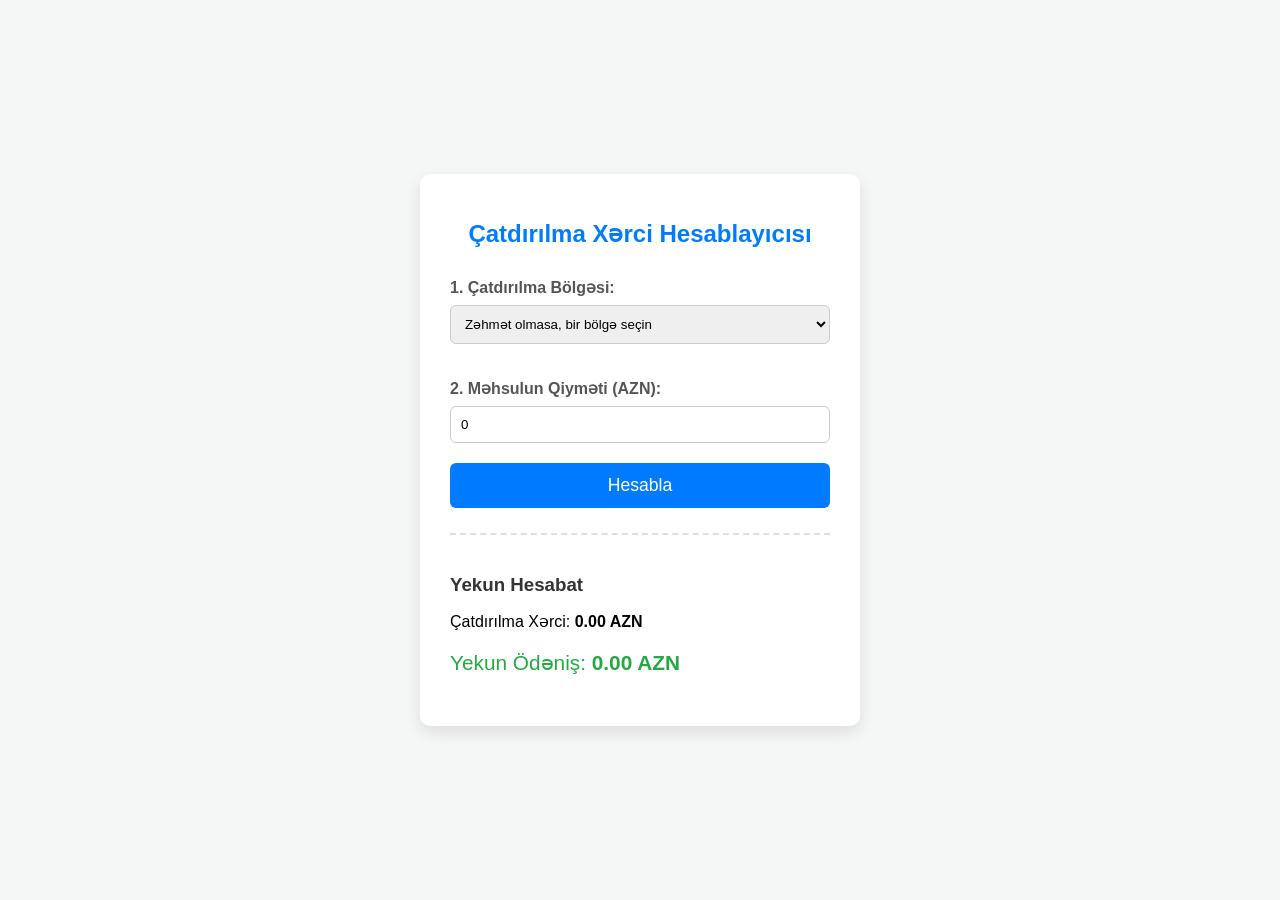
<file: src/index.html>
<!DOCTYPE html>
<html lang="az">
<head>
    <meta charset="UTF-8">
    <meta name="viewport" content="width=device-width, initial-scale=1.0">
    <title>Çatdırılma Kalkulyatoru</title>
    <link rel="stylesheet" href="style.css">
</head>
<body>

<div class="calculator-container">
    <h1>Çatdırılma Xərci Hesablayıcısı</h1>

    <label for="city-select">1. Çatdırılma Bölgəsi:</label>
    <select id="city-select" name="delivery_area">
        <option value="" disabled selected>Zəhmət olmasa, bir bölgə seçin</option>
        <option value="bakı">Bakı</option>
        <option value="xırdalan">Xırdalan</option>
        <option value="sumqayıt">Sumqayıt</option>
    </select>

    <label for="price">2. Məhsulun Qiyməti (AZN):</label>
    <input type="number" id="price" min="0" value="0">

    <button onclick="calculateDelivery()">Hesabla</button>

    <div id="result-area">
        <h3>Yekun Hesabat</h3>
        <p id="status-message"></p>
        <p>Çatdırılma Xərci: <span id="delivery-cost">0.00 AZN</span></p>
        <p class="total">Yekun Ödəniş: <span id="total-cost">0.00 AZN</span></p>
    </div>
</div>

<script src="script.js"></script>
</body>
</html>
</file>
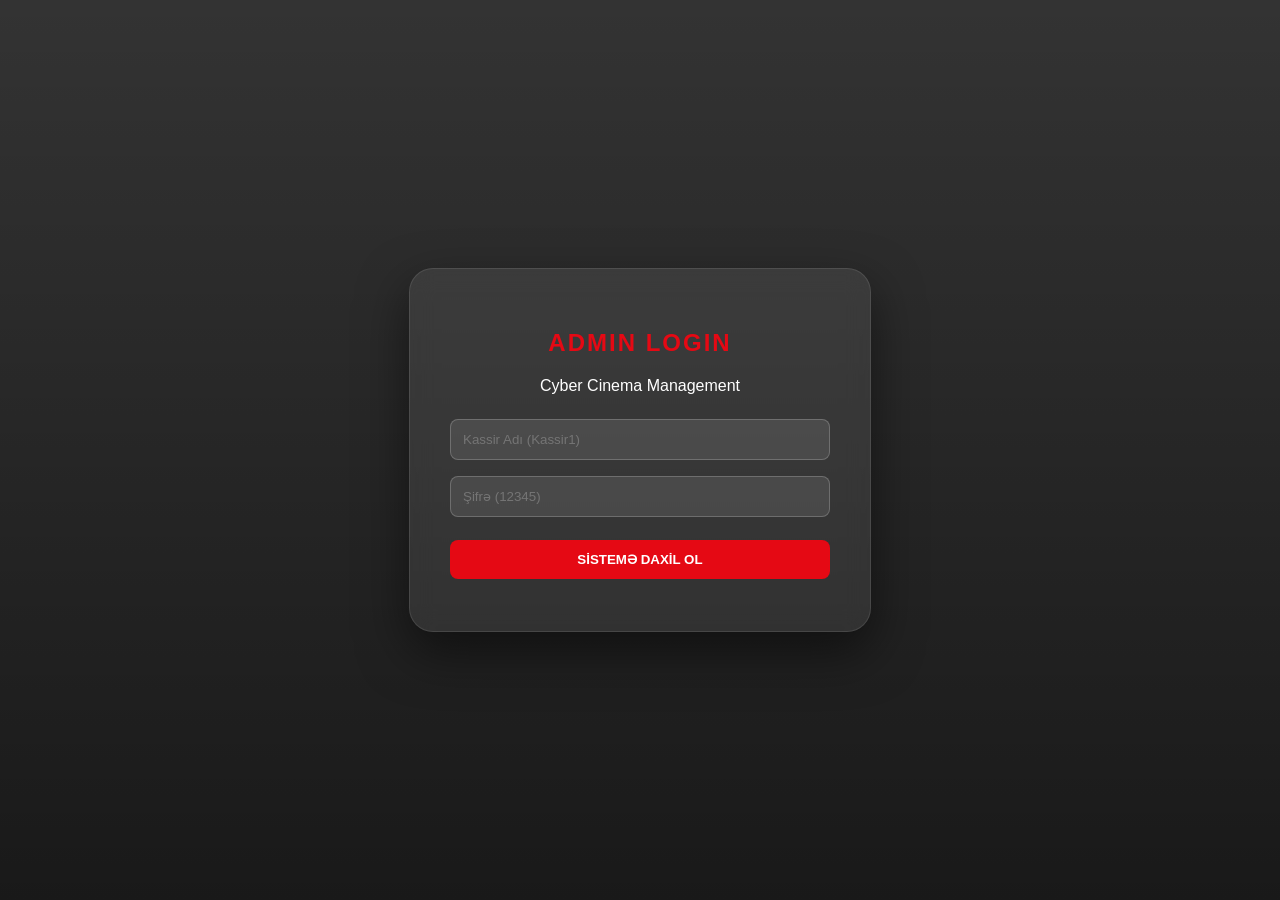
<file: src/Mentor/L11/CinemaManagementSystem/Front/index.html>
<!DOCTYPE html>
<html lang="az">
<head>
    <meta charset="UTF-8">
    <meta name="viewport" content="width=device-width, initial-scale=1.0">
    <title>Code Polis Cinema System</title>
    <link rel="stylesheet" href="style.css">
</head>
<body>

<div id="login-box" class="glass-panel">
    <h2 class="brand-color">ADMIN LOGIN</h2>
    <p>Cyber Cinema Management</p>
    <div class="input-group">
        <input type="text" id="username" placeholder="Kassir Adı (Kassir1)">
        <input type="password" id="password" placeholder="Şifrə (12345)">
    </div>
    <button onclick="handleLogin()">SİSTEMƏ DAXİL OL</button>
    <p id="error-msg" class="error"></p>
</div>

<div id="main-app" class="glass-panel main-container hidden">
    <header>
        <h3>Xoş gəldiniz, <span id="user-display" class="brand-color"></span></h3>
        <button class="btn-sm btn-outline" onclick="logout()">Çıxış</button>
    </header>

    <nav class="menu-tabs">
        <button onclick="showSection('view-hall')">🎬 Zala Bax</button>
        <button onclick="showSection('add-bron')">➕ Yeni Bron</button>
        <button onclick="showSection('search-section')">🔍 Axtarış</button>
    </nav>

    <main class="content-area">
        <div id="view-hall" class="section">
            <h4>Oturacaqların Vəziyyəti</h4>
            <div class="hall-grid" id="hall-grid-container"></div>
        </div>

        <div id="add-bron" class="section hidden">
            <h4>Müştəri Qeydiyyatı</h4>
            <div class="form-group">
                <input type="number" id="row-in" placeholder="Sıra (0-2)" min="0" max="2">
                <input type="number" id="col-in" placeholder="Yer (0-2)" min="0" max="2">
                <input type="text" id="name-in" placeholder="Müştərinin Tam Adı">
                <button class="btn-success" onclick="addBooking()">Bronu Tamamla</button>
            </div>
        </div>

        <div id="search-section" class="section hidden">
            <h4>Ada görə filtr</h4>
            <div class="search-box">
                <input type="text" id="search-name" placeholder="Axtarılacaq ad...">
                <button onclick="searchName()">Tap</button>
            </div>
            <div id="search-result" class="result-display"></div>
        </div>
    </main>
</div>

<script src="script.js"></script>
</body>
</html>
</file>
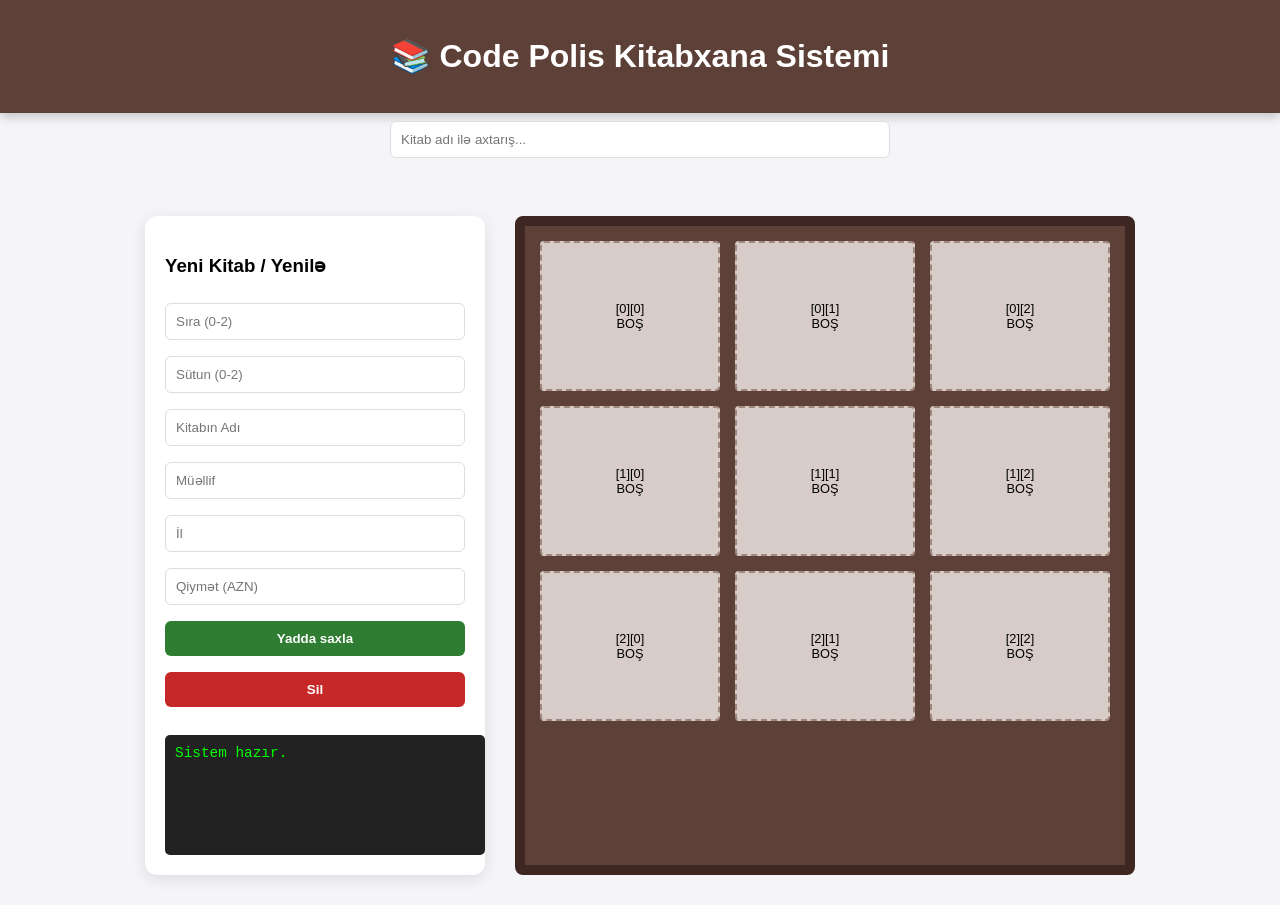
<file: src/Mentor/L11/LibraryBookManagementSystem/Front/index.html>
<!DOCTYPE html>
<html lang="az">
<head>
    <meta charset="UTF-8">
    <meta name="viewport" content="width=device-width, initial-scale=1.0">
    <title>Code Polis - Kitabxana Sistemi</title>
    <style>
        :root {
            --wood: #5d4037;
            --shelf: #d7ccc8;
            --gold: #ffc107;
            --bg: #f4f4f9;
        }

        body {
            font-family: 'Segoe UI', Tahoma, Geneva, Verdana, sans-serif;
            background-color: var(--bg);
            margin: 0;
            display: flex;
            flex-direction: column;
            align-items: center;
        }

        header {
            background-color: var(--wood);
            color: white;
            width: 100%;
            text-align: center;
            padding: 1rem 0;
            box-shadow: 0 4px 10px rgba(0,0,0,0.2);
        }

        .container {
            display: flex;
            gap: 30px;
            padding: 30px;
            max-width: 1200px;
            flex-wrap: wrap;
            justify-content: center;
        }

        /* Form dizaynı */
        .controls {
            background: white;
            padding: 20px;
            border-radius: 12px;
            box-shadow: 0 4px 15px rgba(0,0,0,0.1);
            width: 300px;
        }

        input, button {
            width: 100%;
            padding: 10px;
            margin: 8px 0;
            border-radius: 6px;
            border: 1px solid #ddd;
            box-sizing: border-box;
        }

        button {
            background-color: #2e7d32;
            color: white;
            border: none;
            cursor: pointer;
            font-weight: bold;
            transition: 0.3s;
        }

        button:hover { background-color: #1b5e20; }
        .btn-delete { background-color: #c62828; }
        .btn-delete:hover { background-color: #8e0000; }

        /* Kitabxana Rəfi (Grid) */
        .library-grid {
            display: grid;
            grid-template-columns: repeat(3, 180px);
            grid-template-rows: repeat(3, 150px);
            gap: 15px;
            background: var(--wood);
            padding: 15px;
            border-radius: 8px;
            border: 10px solid #3e2723;
        }

        .shelf-slot {
            background-color: var(--shelf);
            border: 2px dashed #a1887f;
            border-radius: 4px;
            display: flex;
            flex-direction: column;
            align-items: center;
            justify-content: center;
            font-size: 0.8rem;
            position: relative;
            transition: 0.3s;
            overflow: hidden;
            text-align: center;
            padding: 5px;
        }

        .shelf-slot.occupied {
            background: #fff;
            border: 1px solid #ddd;
            box-shadow: inset 0 -10px 0 var(--gold);
        }

        .book-icon {
            font-size: 2rem;
            margin-bottom: 5px;
        }

        .book-info b { color: #2e7d32; }

        .search-area {
            width: 100%;
            max-width: 500px;
            margin-bottom: 20px;
        }

        .log-panel {
            margin-top: 20px;
            background: #222;
            color: #0f0;
            padding: 10px;
            border-radius: 5px;
            width: 100%;
            height: 100px;
            overflow-y: auto;
            font-family: monospace;
            font-size: 0.9rem;
        }


    </style>
</head>
<body>

<header>
    <h1>📚 Code Polis Kitabxana Sistemi</h1>
</header>

<div class="search-area">
    <input type="text" id="searchName" placeholder="Kitab adı ilə axtarış..." onkeyup="searchBook()">
</div>

<div class="container">
    <div class="controls">
        <h3>Yeni Kitab / Yenilə</h3>
        <input type="number" id="row" placeholder="Sıra (0-2)" min="0" max="2">
        <input type="number" id="col" placeholder="Sütun (0-2)" min="0" max="2">
        <input type="text" id="name" placeholder="Kitabın Adı">
        <input type="text" id="author" placeholder="Müəllif">
        <input type="number" id="year" placeholder="İl">
        <input type="number" id="price" placeholder="Qiymət (AZN)">
        <button onclick="addOrUpdateBook()">Yadda saxla</button>
        <button class="btn-delete" onclick="deleteBookUI()">Sil</button>

        <div class="log-panel" id="logs">Sistem hazır.</div>
    </div>

    <div class="library-grid" id="libraryGrid">
    </div>
</div>



<script>
    // Java-dakı Books və Library məntiqi
    let rows = 3;
    let cols = 3;
    let shelves = Array(rows).fill(null).map(() => Array(cols).fill(null));

    function log(message) {
        const logPanel = document.getElementById('logs');
        logPanel.innerHTML += `> ${message}<br>`;
        logPanel.scrollTop = logPanel.scrollHeight;
    }

    // Grid-i yaratmaq
    function initGrid() {
        const gridElement = document.getElementById('libraryGrid');
        gridElement.innerHTML = '';
        for (let i = 0; i < rows; i++) {
            for (let j = 0; j < cols; j++) {
                const slot = document.createElement('div');
                slot.className = 'shelf-slot';
                slot.id = `slot-${i}-${j}`;
                slot.innerHTML = `[${i}][${j}]<br>BOŞ`;
                slot.onclick = () => fillInputs(i, j);
                gridElement.appendChild(slot);
            }
        }
    }

    function fillInputs(r, c) {
        document.getElementById('row').value = r;
        document.getElementById('col').value = c;
        const book = shelves[r][c];
        if(book) {
            document.getElementById('name').value = book.name;
            document.getElementById('author').value = book.author;
            document.getElementById('year').value = book.year;
            document.getElementById('price').value = book.price;
        }
    }

    function addOrUpdateBook() {
        const r = parseInt(document.getElementById('row').value);
        const c = parseInt(document.getElementById('col').value);
        const name = document.getElementById('name').value;
        const author = document.getElementById('author').value;
        const year = document.getElementById('year').value;
        const price = document.getElementById('price').value;

        if (isNaN(r) || isNaN(c) || r >= rows || c >= cols) {
            log("Xəta: Düzgün koordinat seçin!");
            return;
        }

        // Java-dakı addBooks və updateBook məntiqi birləşdirildi
        const book = { name, author, year, price };
        shelves[r][c] = book;

        updateUI();
        log(`Kitab [${r}][${c}] rəfinə əlavə edildi/yeniləndi.`);
    }

    function deleteBookUI() {
        const r = parseInt(document.getElementById('row').value);
        const c = parseInt(document.getElementById('col').value);

        if (shelves[r] && shelves[r][c]) {
            shelves[r][c] = null;
            updateUI();
            log(`[${r}][${c}] rəfindəki kitab silindi.`);
        } else {
            log("Xəta: Bu yer onsuz da boşdur!");
        }
    }

    function updateUI() {
        for (let i = 0; i < rows; i++) {
            for (let j = 0; j < cols; j++) {
                const slot = document.getElementById(`slot-${i}-${j}`);
                const book = shelves[i][j];
                if (book) {
                    slot.className = 'shelf-slot occupied';
                    slot.innerHTML = `
                        <div class="book-icon">📘</div>
                        <div class="book-info">
                            <b>${book.name}</b><br>
                            ${book.author}<br>
                            <span>${book.price} AZN</span>
                        </div>
                    `;
                } else {
                    slot.className = 'shelf-slot';
                    slot.innerHTML = `[${i}][${j}]<br>BOŞ`;
                }
            }
        }
    }

    function searchBook() {
        const query = document.getElementById('searchName').value.toLowerCase();
        const slots = document.querySelectorAll('.shelf-slot');

        slots.forEach(slot => {
            if (query && slot.innerText.toLowerCase().includes(query) && slot.classList.contains('occupied')) {
                slot.style.border = "3px solid red";
                slot.style.transform = "scale(1.05)";
            } else {
                slot.style.border = "";
                slot.style.transform = "";
            }
        });
    }

    initGrid();
</script>

</body>
</html>
</file>
<file: src/style.css>
body {
    font-family: Arial, sans-serif;
    background-color: #f4f7f6;
    display: flex;
    justify-content: center;
    align-items: center;
    min-height: 100vh;
    margin: 0;
}

.calculator-container {
    width: 380px;
    background: white;
    padding: 30px;
    border-radius: 10px;
    box-shadow: 0 6px 15px rgba(0, 0, 0, 0.1);
}

h1 {
    text-align: center;
    color: #007bff;
    margin-bottom: 30px;
    font-size: 1.5em;
}

label {
    display: block;
    margin-top: 15px;
    font-weight: bold;
    color: #555;
}

input[type="text"],
input[type="number"], select {
    width: 100%;
    padding: 10px;
    margin-top: 8px;
    margin-bottom: 20px;
    border: 1px solid #ccc;
    border-radius: 6px;
    box-sizing: border-box;
}

button {
    width: 100%;
    padding: 12px;
    background-color: #007bff;
    color: white;
    border: none;
    border-radius: 6px;
    cursor: pointer;
    font-size: 1.1em;
    transition: background-color 0.3s;
}

button:hover {
    background-color: #0056b3;
}

#result-area {
    margin-top: 25px;
    padding-top: 20px;
    border-top: 2px dashed #e0e0e0;
}

#result-area h3 {
    color: #333;
    margin-bottom: 15px;
}

#delivery-cost, #total-cost {
    font-weight: bold;
}

.total {
    font-size: 1.3em;
    color: #28a745;

#status-message {
    color: #dc3545;
    font-style: italic;
    margin-bottom: 15px;
}
</file>
<file: src/Mentor/L11/CinemaManagementSystem/Front/style.css>
/* Arxa fon və ümumi ayarlar */
body {
    margin: 0;
    height: 100vh;
    display: flex;
    justify-content: center;
    align-items: center;
    font-family: 'Inter', sans-serif;
    background: linear-gradient(rgba(0,0,0,0.8), rgba(0,0,0,0.9)),
    url('https://images.unsplash.com/photo-1489599849927-2ee91cede3ba?auto=format&fit=crop&w=1920&q=80');
    background-size: cover;
    color: #fff;
}

/* Glassmorphism Paneli */
.glass-panel {
    background: rgba(255, 255, 255, 0.08);
    backdrop-filter: blur(12px);
    border: 1px solid rgba(255, 255, 255, 0.1);
    padding: 2.5rem;
    border-radius: 24px;
    box-shadow: 0 20px 50px rgba(0,0,0,0.5);
    width: 380px;
    text-align: center;
}

.main-container { width: 700px; }
.hidden { display: none !important; }

/* Rənglər və Yazılar */
.brand-color { color: #e50914; text-transform: uppercase; letter-spacing: 2px; }
.error { color: #ff4d4d; font-size: 0.8rem; margin-top: 10px; }

/* Inputlar və Düymələr */
input {
    width: 100%;
    padding: 12px;
    margin: 8px 0;
    background: rgba(255,255,255,0.1);
    border: 1px solid rgba(255,255,255,0.2);
    border-radius: 8px;
    color: white;
    box-sizing: border-box;
}

button {
    width: 100%;
    padding: 12px;
    margin-top: 15px;
    background: #e50914;
    border: none;
    border-radius: 8px;
    color: white;
    font-weight: 600;
    cursor: pointer;
    transition: 0.3s ease;
}

button:hover { background: #b20710; transform: translateY(-2px); }

/* Menu və Bölmələr */
.menu-tabs { display: flex; gap: 10px; margin-top: 20px; }
.menu-tabs button { background: rgba(255,255,255,0.15); font-size: 0.9rem; }

/* Zalın Grid Sistemi */
.hall-grid {
    display: grid;
    grid-template-columns: repeat(3, 1fr);
    gap: 15px;
    margin-top: 25px;
}

.seat {
    padding: 15px;
    background: #27ae60;
    border-radius: 12px;
    font-size: 0.8rem;
    cursor: pointer;
    transition: 0.2s;
    border: 2px solid transparent;
}

.seat.occupied { background: #c0392b; cursor: help; }
.seat:hover { border-color: #fff; }

.result-display {
    margin-top: 20px;
    padding: 15px;
    background: rgba(255,255,255,0.05);
    border-radius: 8px;
}
</file>
